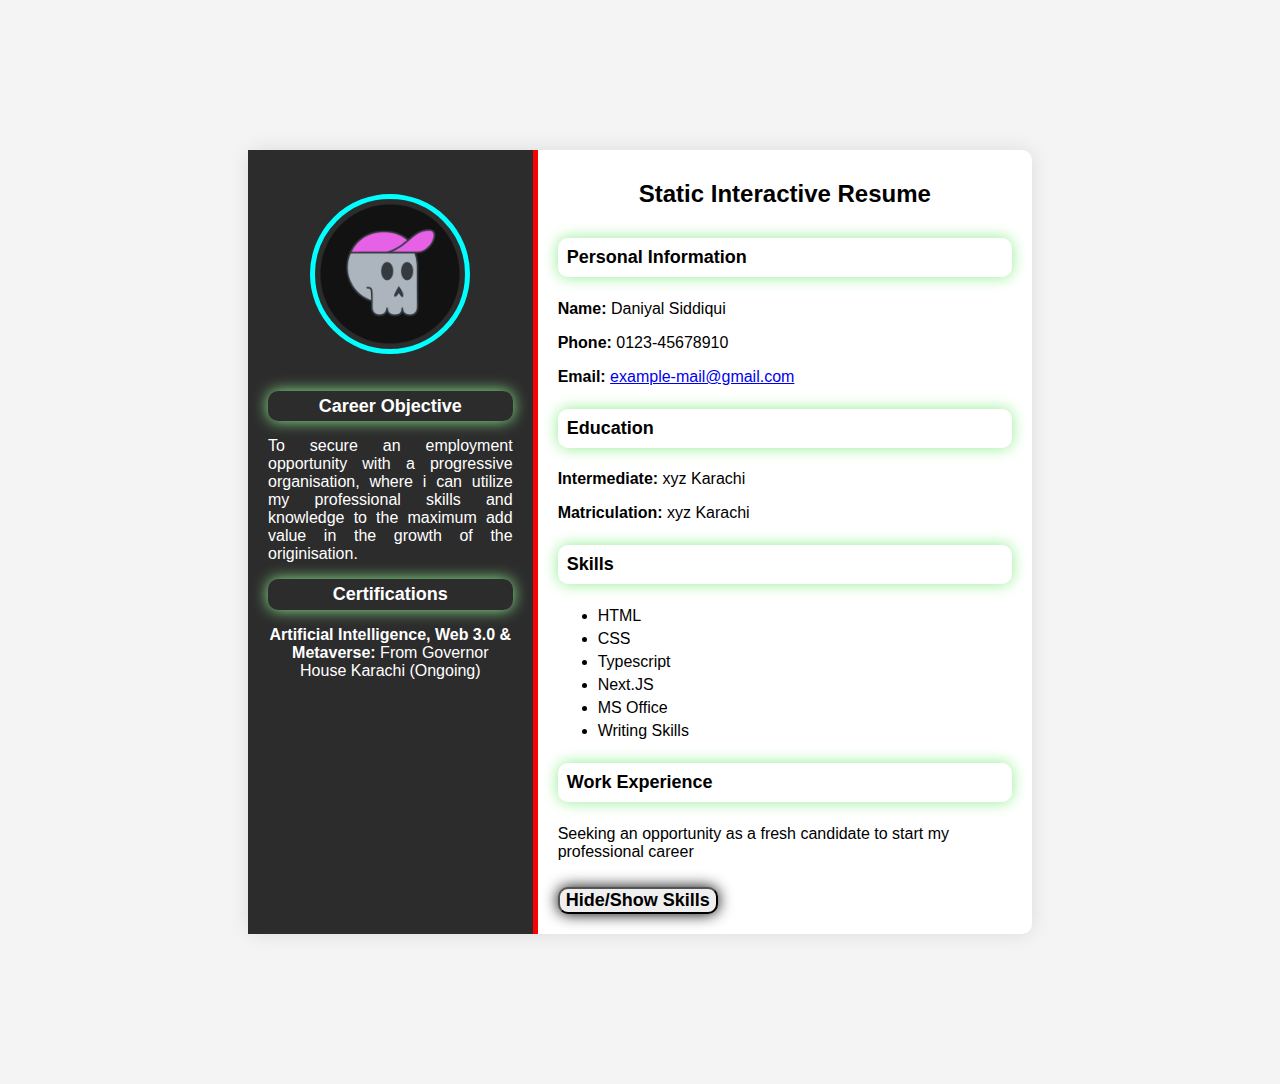
<file: milestone 1/index.html>
<!DOCTYPE html>
<html>
<head>
    <meta charset='utf-8'>
    <meta http-equiv='X-UA-Compatible' content='IE=edge'>
    <title>Static Resume Builder</title>
    <meta name='viewport' content='width=device-width, initial-scale=1'>
    <link rel='stylesheet' type='text/css' media='screen' href='style.css'>
    <link rel="icon" type="image/x-icon" href="favicon.png">
</head>
<body>
    <div class="resume-container">
        <div class="left-section">
            <img src="favicon.png" alt="Profile Picture" class="profile-picture">
            <section id="objective">
                <h3 style="color: white;">Career Objective</h3>
                <p style="text-align: justify; hyphens: auto;">To secure an employment opportunity with a progressive organisation, where i can utilize my professional skills and knowledge to the maximum add value in the growth of the originisation.</p>
            </section>
            <section id="certification">
            <h3 style="color: white;">Certifications</h3>
            <p><b>Artificial Intelligence, Web 3.0 & Metaverse:</b> From Governor House Karachi (Ongoing)</p>
            </section>
        </div>
        <div class="right-section">
            <h1>Static Interactive Resume</h1>
            <section id="personal-info">
                <h3>Personal Information</h3>
                <p><b>Name:</b> Daniyal Siddiqui</p>
                <p><b>Phone:</b> 0123-45678910</p>
                <p><b>Email:</b> <a href="mailto:example-mail@gmail.com">example-mail@gmail.com</a></p>
            </section>
            <section id="education">
                <h3>Education</h3>
                <p><b>Intermediate:</b> xyz Karachi</p>
                <p><b>Matriculation:</b> xyz Karachi</p>
            </section>
            <section id="skills">
                <h3>Skills</h3>
                <ul>
                    <li>HTML</li>
                    <li>CSS</li>
                    <li>Typescript</li>
                    <li>Next.JS</li>
                    <li>MS Office</li>
                    <li>Writing Skills</li>
                </ul>
            </section>
            <section id="work-experience">
                <h3>Work Experience</h3>
                <p>Seeking an opportunity as a fresh candidate to start my professional career</p>
            </section>
            <button id="toggle-skills"><b>Hide/Show Skills</b></button>
        </div>
    </div>
    <script src='main.js'></script>
</body>
</html>
</file>
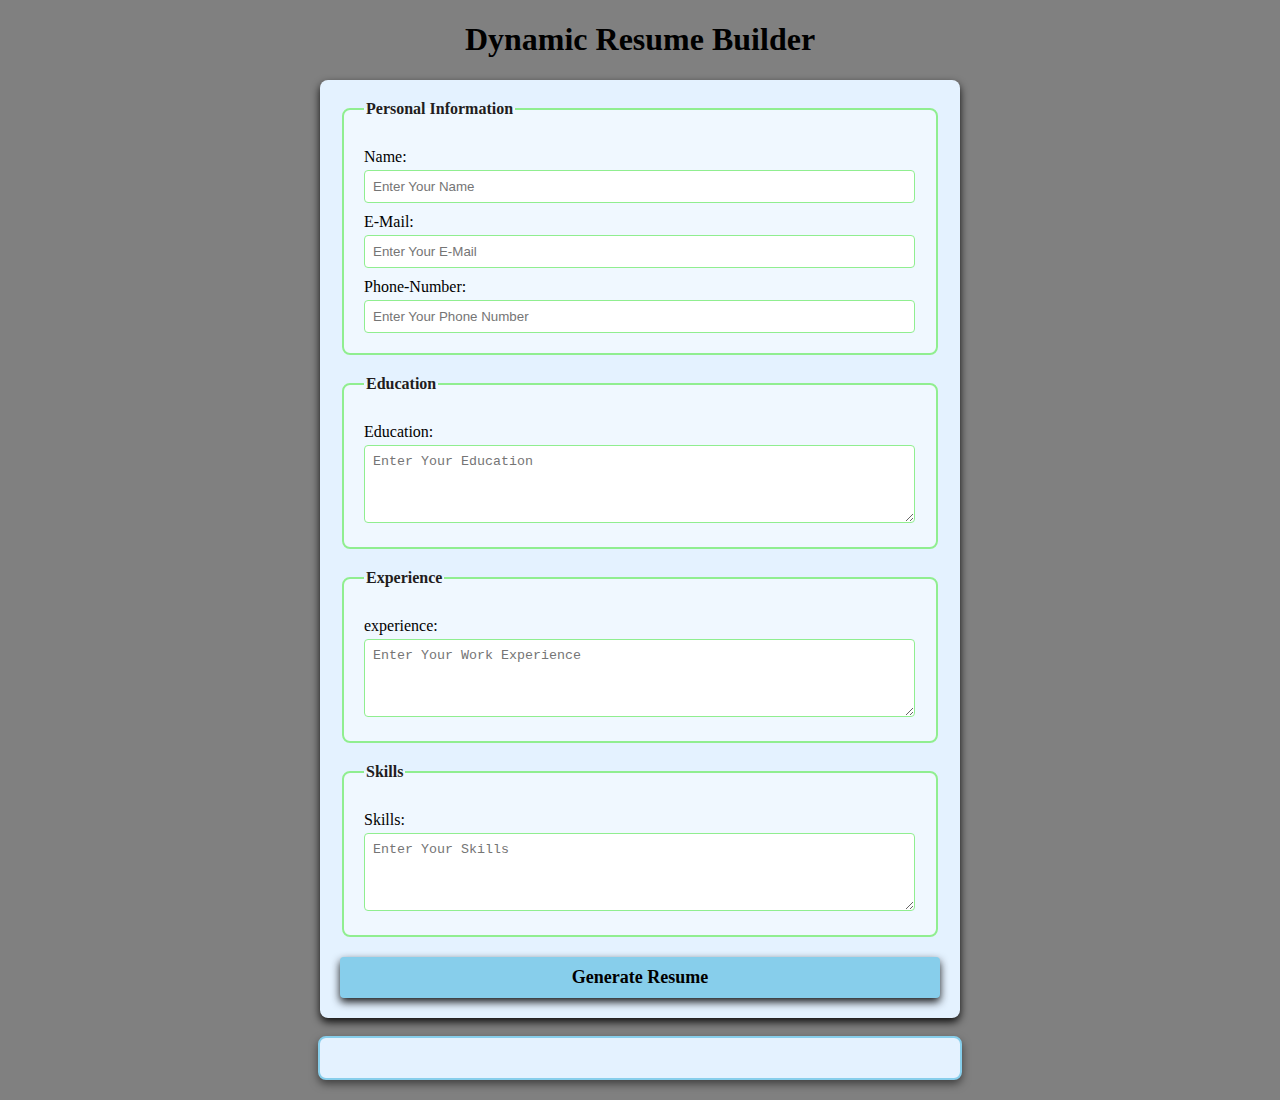
<file: milestone 3/index.html>
<!DOCTYPE html>
<html>
<head>
    <meta charset='utf-8'>
    <meta http-equiv='X-UA-Compatible' content='IE=edge'>
    <title>Dynamic Resume Builder</title>
    <meta name='viewport' content='width=device-width, initial-scale=1'>
    <link rel='stylesheet' type='text/css' media='screen' href='style.css'>
    <link rel="icon" type="image/x-icon" href="favicon.png">
</head>
<body>
    <h1>Dynamic Resume Builder</h1>
    <form id="resume-form">
        <fieldset>
            <legend>Personal Information</legend>
            <label for="name">Name:</label>
            <input type="text" id="name" placeholder="Enter Your Name" required>

            <label for="email">E-Mail:</label>
            <input type="email" id="email" placeholder="Enter Your E-Mail" required>

            <label for="phone">Phone-Number:</label>
            <input type="tel" id="phone" placeholder="Enter Your Phone Number" required>
        </fieldset>
        <fieldset>
            <legend>Education</legend>
            <label for="Education">Education:</label>
            <textarea id="education" placeholder="Enter Your Education" rows="4" required></textarea>
        </fieldset>
        <fieldset>
            <legend>Experience</legend>
            <label for="experience">experience:</label>
            <textarea id="experience" placeholder="Enter Your Work Experience" rows="4" required></textarea>
        </fieldset>
        <fieldset>
            <legend>Skills</legend>
            <label for="skills">Skills:</label>
            <textarea id="skills" placeholder="Enter Your Skills" rows="4" required></textarea>
        </fieldset>

        <button type="submit"><b>Generate Resume</b></button>
    </form>
    <br />

    <div id="resume-display">
        <!-- Resume will be generated below-->
    </div>

    <script src="main.js"></script>
</body>
</html>
</file>
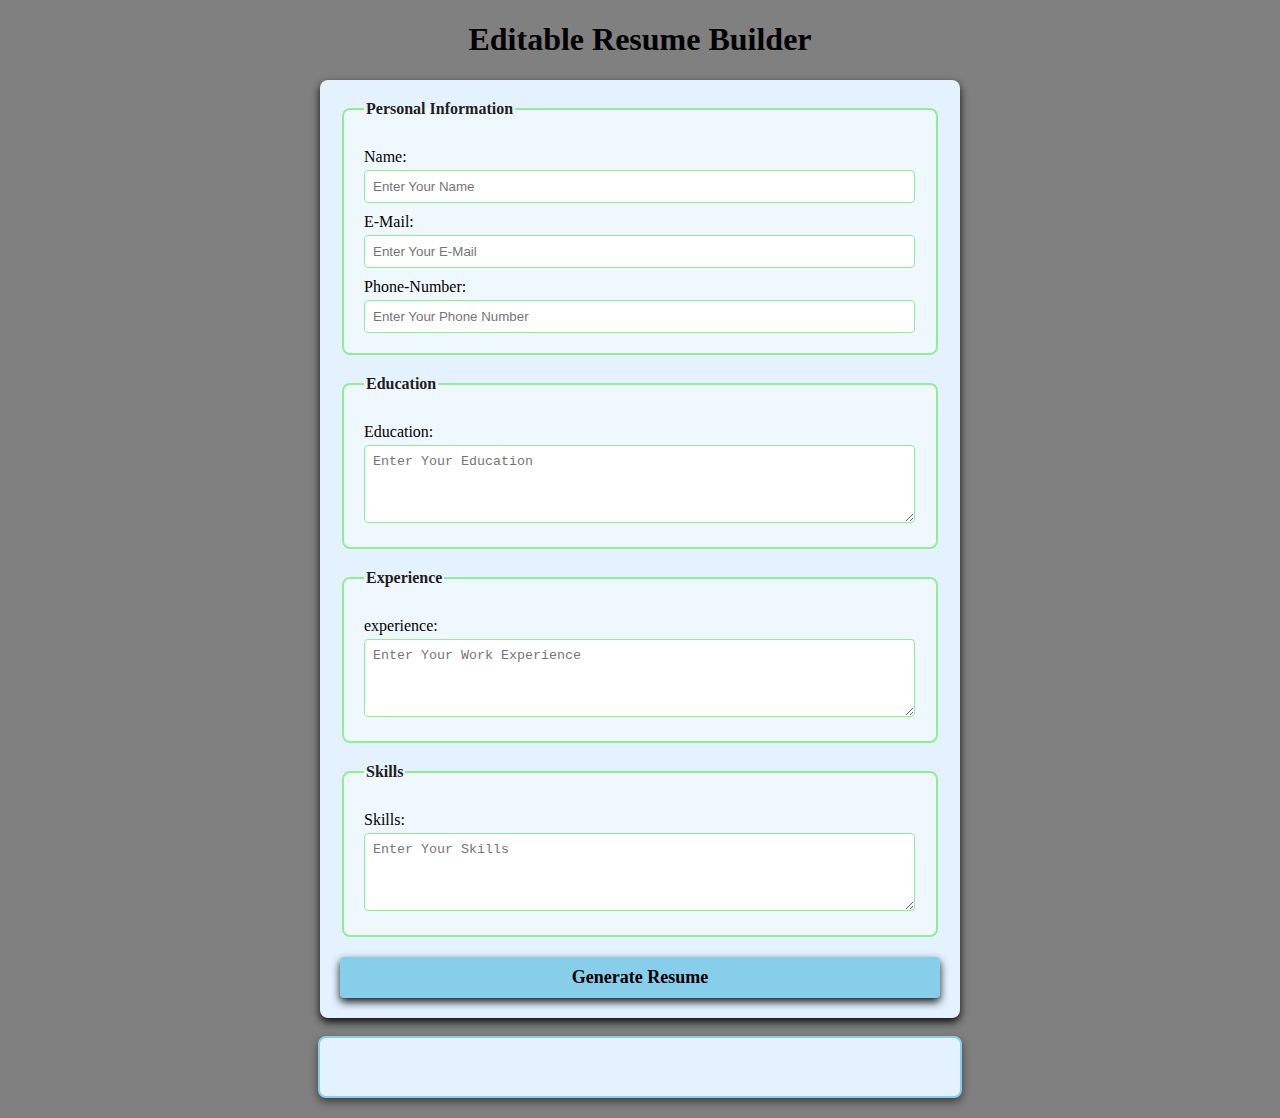
<file: milestone 4/index.html>
<!DOCTYPE html>
<html>
<head>
    <meta charset='utf-8'>
    <meta http-equiv='X-UA-Compatible' content='IE=edge'>
    <title>Editable Resume Builder</title>
    <meta name='viewport' content='width=device-width, initial-scale=1'>
    <link rel='stylesheet' type='text/css' media='screen' href='style.css'>
    <link rel="icon" type="image/x-icon" href="favicon.png">
</head>
<body>
    <h1>Editable Resume Builder</h1>
    <form id="resume-form">
        <fieldset>
            <legend>Personal Information</legend>
            <label for="name">Name:</label>
            <input type="text" id="name" placeholder="Enter Your Name" required>

            <label for="email">E-Mail:</label>
            <input type="email" id="email" placeholder="Enter Your E-Mail" required>

            <label for="phone">Phone-Number:</label>
            <input type="tel" id="phone" placeholder="Enter Your Phone Number" required>
        </fieldset>
        <fieldset>
            <legend>Education</legend>
            <label for="Education">Education:</label>
            <textarea id="education" placeholder="Enter Your Education" rows="4" required></textarea>
        </fieldset>
        <fieldset>
            <legend>Experience</legend>
            <label for="experience">experience:</label>
            <textarea id="experience" placeholder="Enter Your Work Experience" rows="4" required></textarea>
        </fieldset>
        <fieldset>
            <legend>Skills</legend>
            <label for="skills">Skills:</label>
            <textarea id="skills" placeholder="Enter Your Skills" rows="4" required></textarea>
        </fieldset>

        <button type="submit"><b>Generate Resume</b></button>
    </form>
    <br />

    <div id="resume-display" contenteditable="true">
        <!-- Resume will be generated below-->
    </div>

    <script src="main.js"></script>
</body>
</html>
</file>
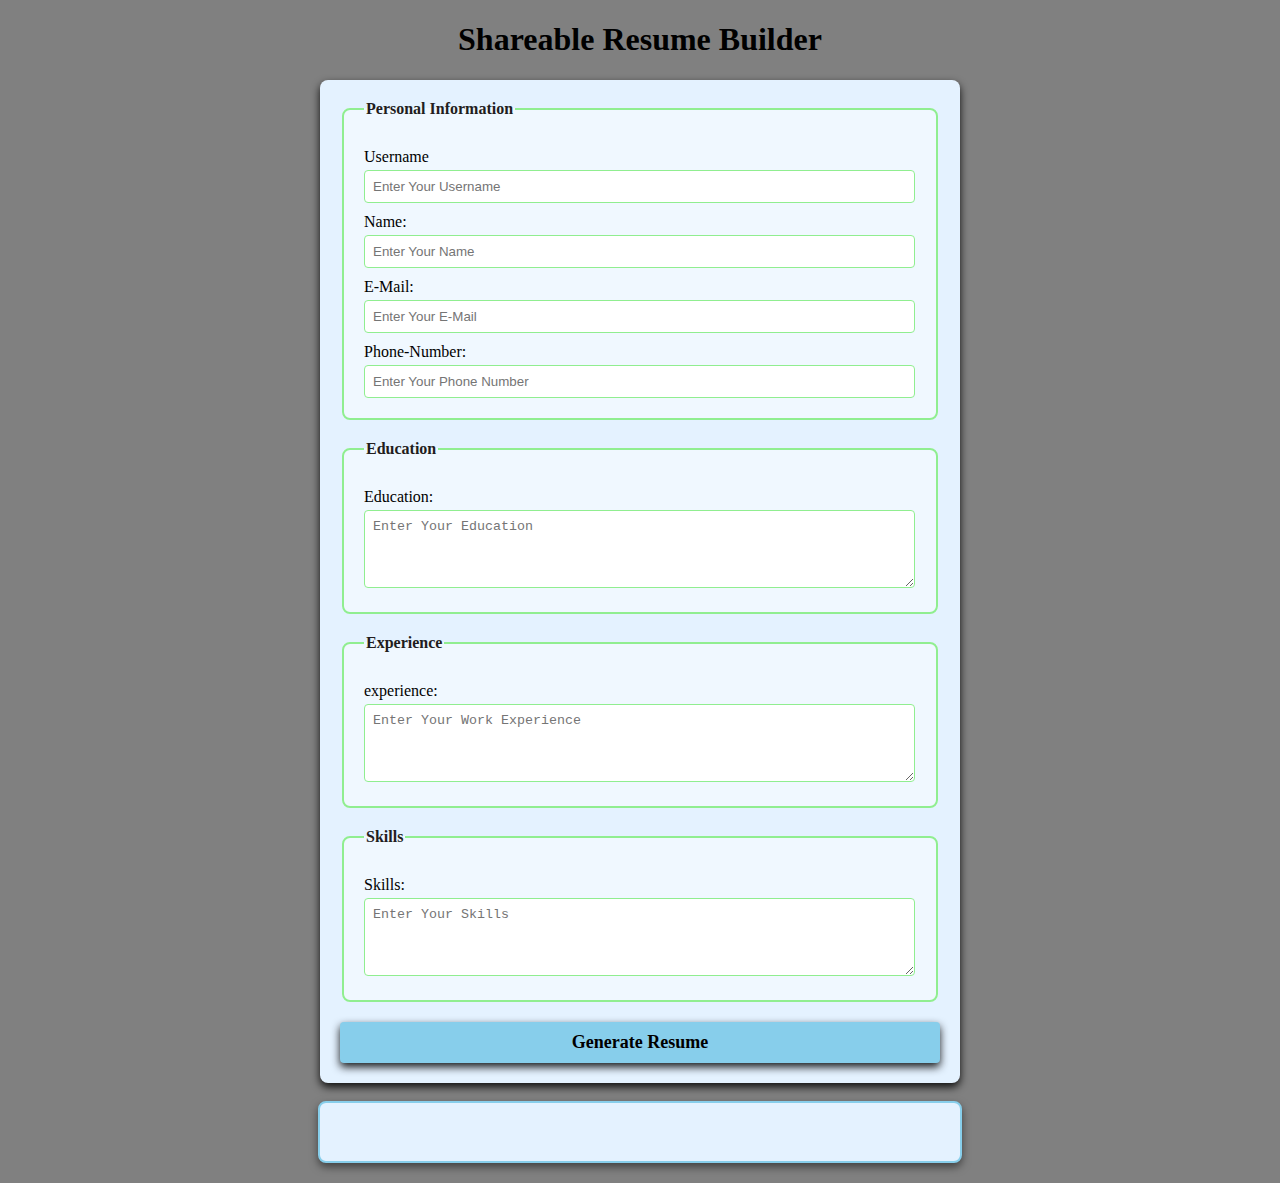
<file: milestone 5/index.html>
<!DOCTYPE html>
<html>
<head>
    <meta charset='utf-8'>
    <meta http-equiv='X-UA-Compatible' content='IE=edge'>
    <title>Shareable Resume Builder</title>
    <meta name='viewport' content='width=device-width, initial-scale=1'>
    <link rel='stylesheet' type='text/css' media='screen' href='style.css'>
    <link rel="icon" type="image/x-icon" href="favicon.png">
</head>
<body>
    <h1>Shareable Resume Builder</h1>
    <form id="resume-form">
        <fieldset>
            <legend>Personal Information</legend>

            <label for="username">Username</label>
            <input type="text" id="username" placeholder="Enter Your Username" required>

            <label for="name">Name:</label>
            <input type="text" id="name" placeholder="Enter Your Name" required>

            <label for="email">E-Mail:</label>
            <input type="email" id="email" placeholder="Enter Your E-Mail" required>

            <label for="phone">Phone-Number:</label>
            <input type="tel" id="phone" placeholder="Enter Your Phone Number" required>
        </fieldset>
        <fieldset>
            <legend>Education</legend>
            <label for="Education">Education:</label>
            <textarea id="education" placeholder="Enter Your Education" rows="4" required></textarea>
        </fieldset>
        <fieldset>
            <legend>Experience</legend>
            <label for="experience">experience:</label>
            <textarea id="experience" placeholder="Enter Your Work Experience" rows="4" required></textarea>
        </fieldset>
        <fieldset>
            <legend>Skills</legend>
            <label for="skills">Skills:</label>
            <textarea id="skills" placeholder="Enter Your Skills" rows="4" required></textarea>
        </fieldset>

        <button type="submit"><b>Generate Resume</b></button>
    </form>
    <br />

    <div id="resume-display" contenteditable="true">
        <!-- Resume will be generated below-->
    </div>

    <div id="shareable-link-container" style="display: none;">
        <h2>Shareable Link</h2>
        <p>Here is your unique link to view or edit your resume:</p>
        <a href="#" id="shareable-link" target="_blank"></a>
        <br />
        <button id="download-pdf"><b>Download as PDF</b></button>
    </div>
    
    <script src="main.js"></script>
</body>
</html>
</file>
<file: milestone 1/style.css>
body {
    font-family: 'Arial', sans-serif;
    background-color: #f4f4f4;
    margin: 0;
    padding: 150px;
}

.resume-container {
    display: flex;
    background-color: white;
    width: 80%;
    margin: 0 auto;
    border-radius: 10px;
    box-shadow: 0 0 20px rgba(0, 0, 0, 0.1);
}

.left-section {
    background-color: #2c2c2c;
    color: white;
    padding: 20px;
    width: 35%;
    text-align: center;
    border-right: 5px solid red;
}

.profile-picture {
    width: 150px;
    height: 150px;
    margin-top: 10%;
    border-radius: 50%;
    border: 5px solid cyan;
    margin-bottom: 20px;
}

h1 {
    font-size: 24px;
    margin: 10px 0;
    margin-bottom: 30px;
    text-align: center;
}

h3 {
    font-size: 18px;
    padding: 2%;
    margin: 20px 0 10px;
    color: black;
    border-radius: 10px;
    box-shadow: 0 0 15px lightgreen;
    margin-top: 5%;
    margin-bottom: 5%;
}

ul {
    list-style-type: fill round;
    padding: 10;
    margin: 10px 0;
}

ul li {
    margin: 5px 0;
}

/* Right Section Styling */
.right-section {
    padding: 20px;
    width: 65%;
}

button {
    font-family: Arial, sans-serif;
    border-radius: 10px;
    box-shadow: 0 0 15px black;
    cursor: pointer;
    margin-top: 10px;
    font-size: 18px;
}

button:hover {
    background-color: lightgreen;
}
</file>
<file: milestone 3/style.css>
body {
    font-family: 'Times New Roman', Times, serif;
    margin: 20px;
    padding: 0;
    background-color: gray;

}

form {
    margin: auto;
    background-color: rgb(228, 242, 255);
    border-radius: 8px;
    box-shadow: 0 4px 8px rgba(0, 0, 0, 0.9);
    padding: 20px;
    max-width: 600px;
}

h1 {
    text-align: center;
    color: solid black;
}

fieldset {
    border: 2px solid lightgreen;
    border-radius: 8px;
    padding: 20px;
    margin-bottom: 20px;
    background-color: aliceblue;
}

legend {
    font-weight: bold;
    text-align: left;
    color: rgb(34, 29, 29);
}

label {
    display: block;
    margin-top: 10px;
    color: black;

}

input,textarea {
    margin-top: 4px;
    padding: 8px;
    width: calc(100% - 1px);
    border: 1px solid lightgreen;
    border-radius: 4px;
    box-sizing: border-box;
}

button {
    display: block;
    width: 100%;
    background-color: skyblue;
    color: black;
    border: none;
    border-radius: 4px;
    box-shadow: 0 4px 8px rgba(0, 0, 0, 0.9);
    margin-top: 10px;
    font-size: 18px;
    font-family: 'Times New Roman', Times, serif;
    padding: 10px;
    cursor: pointer;
}

button :hover {
    color: red;
}

#resume-display {
    max-width: 600px;
    margin: auto;
    padding: 20px;
    border: 2px solid skyblue;
    border-radius: 8px;
    background-color: rgb(228, 242, 255);
    box-shadow: 0 4px 8px rgba(0, 0, 0, 0.5);
}

#resume-display h2 {
    color: black;
}
</file>
<file: milestone 4/style.css>
body {
    font-family: 'Times New Roman', Times, serif;
    margin: 20px;
    padding: 0;
    background-color: gray;

}

form {
    margin: auto;
    background-color: rgb(228, 242, 255);
    border-radius: 8px;
    box-shadow: 0 4px 8px rgba(0, 0, 0, 0.9);
    padding: 20px;
    max-width: 600px;
}

h1 {
    text-align: center;
    color: solid black;
}

fieldset {
    border: 2px solid lightgreen;
    border-radius: 8px;
    padding: 20px;
    margin-bottom: 20px;
    background-color: aliceblue;
}

legend {
    font-weight: bold;
    text-align: left;
    color: rgb(34, 29, 29);
}

label {
    display: block;
    margin-top: 10px;
    color: black;

}

input,textarea {
    margin-top: 4px;
    padding: 8px;
    width: calc(100% - 1px);
    border: 1px solid lightgreen;
    border-radius: 4px;
    box-sizing: border-box;
}

button {
    display: block;
    width: 100%;
    background-color: skyblue;
    color: black;
    border: none;
    border-radius: 4px;
    box-shadow: 0 4px 8px rgba(0, 0, 0, 0.9);
    margin-top: 10px;
    font-size: 18px;
    font-family: 'Times New Roman', Times, serif;
    padding: 10px;
    cursor: pointer;
}

button :hover {
    color: red;
}

#resume-display {
    max-width: 600px;
    margin: auto;
    padding: 20px;
    border: 2px solid skyblue;
    border-radius: 8px;
    background-color: rgb(228, 242, 255);
    box-shadow: 0 4px 8px rgba(0, 0, 0, 0.5);
    /*Making the resume editable*/
    outline: none;
}

#resume-display h2 {
    color: black;
}
</file>
<file: milestone 5/style.css>
body {
    font-family: 'Times New Roman', Times, serif;
    margin: 20px;
    padding: 0;
    background-color: gray;

}

form {
    margin: auto;
    background-color: rgb(228, 242, 255);
    border-radius: 8px;
    box-shadow: 0 4px 8px rgba(0, 0, 0, 0.9);
    padding: 20px;
    max-width: 600px;
}

h1 {
    text-align: center;
    color: solid black;
}

fieldset {
    border: 2px solid lightgreen;
    border-radius: 8px;
    padding: 20px;
    margin-bottom: 20px;
    background-color: aliceblue;
}

legend {
    font-weight: bold;
    text-align: left;
    color: rgb(34, 29, 29);
}

label {
    display: block;
    margin-top: 10px;
    color: black;

}

input,textarea {
    margin-top: 4px;
    padding: 8px;
    width: calc(100% - 1px);
    border: 1px solid lightgreen;
    border-radius: 4px;
    box-sizing: border-box;
}

button {
    display: block;
    width: 100%;
    background-color: skyblue;
    color: black;
    border: none;
    border-radius: 4px;
    box-shadow: 0 4px 8px rgba(0, 0, 0, 0.9);
    margin-top: 10px;
    font-size: 18px;
    font-family: 'Times New Roman', Times, serif;
    padding: 10px;
    cursor: pointer;
}

button :hover {
    color: red;
}

#resume-display {
    max-width: 600px;
    margin: auto;
    padding: 20px;
    border: 2px solid skyblue;
    border-radius: 8px;
    background-color: rgb(228, 242, 255);
    box-shadow: 0 4px 8px rgba(0, 0, 0, 0.5);
    /*Making the resume editable*/
    outline: none;
}

#resume-display h2 {
    color: black;
}
</file>
